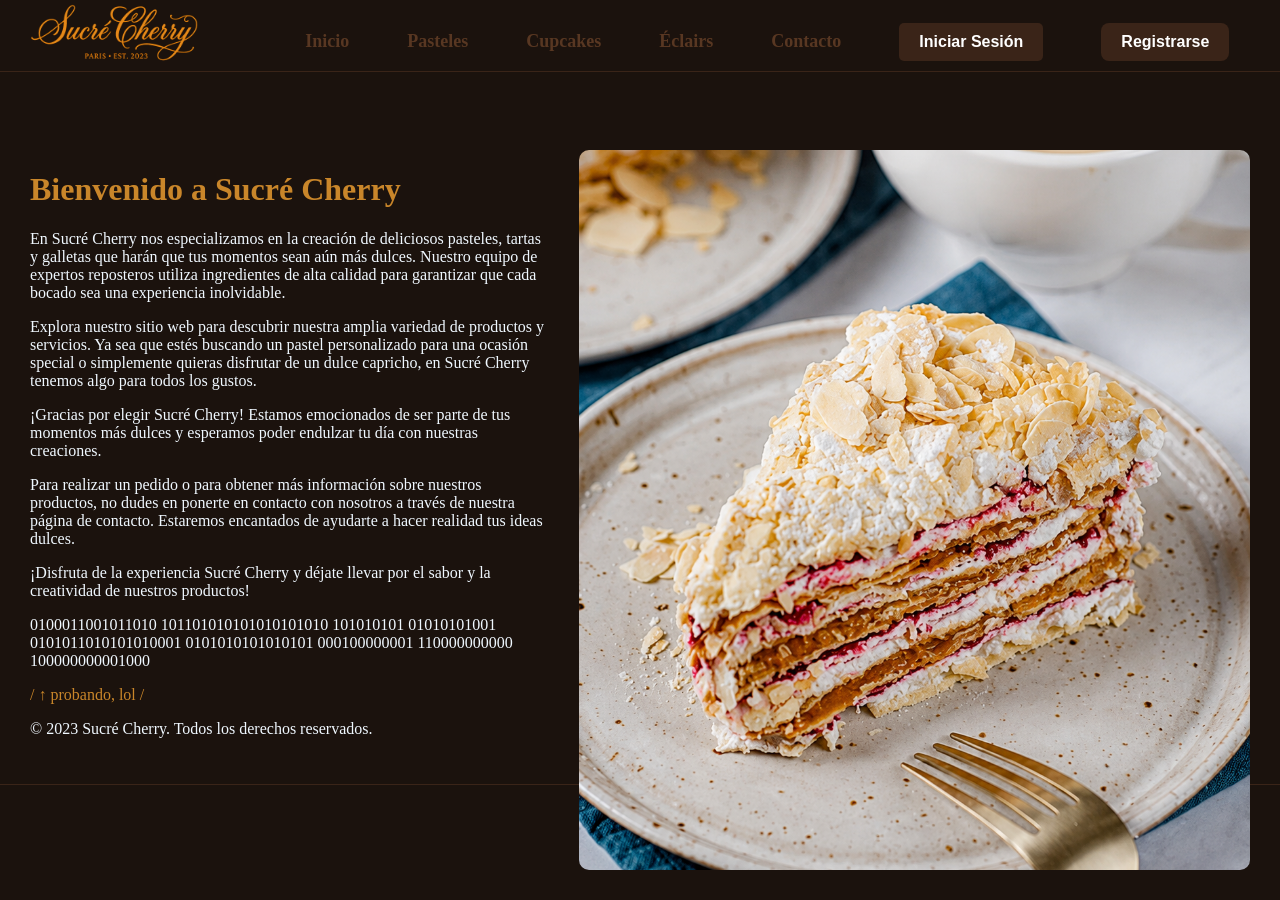
<file: index.html>
<!DOCTYPE html>
<html lang="en">
<head>
    <meta charset="UTF-8">
    <meta name="viewport" content="width=device-width, initial-scale=1.0">
    <meta name="description" content="Sucré Cherry - Deliciosos pasteles, tartas y galletas para endulzar tus momentos especiales.">
    <title>Sucré Cherry</title>
    <link rel="stylesheet" href="style.css">
    <link rel="preconnect" href="https://fonts.googleapis.com">
    <link rel="preconnect" href="https://fonts.gstatic.com" crossorigin>
    <link href="https://fonts.googleapis.com/css2?family=Edu+VIC+WA+NT+Hand:wght@400..700&family=Lora:ital,wght@0,400..700;1,400..700&display=swap" rel="stylesheet">
    <!-- Google tag (gtag.js) -->
<script async src="https://www.googletagmanager.com/gtag/js?id=G-GK79H38R1W"></script>
<script>
  window.dataLayer = window.dataLayer || [];
  function gtag(){dataLayer.push(arguments);}
  gtag('js', new Date());

  gtag('config', 'G-GK79H38R1W');
</script>
</head>
<body class="body">
    <header class="header">
        <div class="logo">
            <img src="logo.png" alt="Logo">
        </div>
        <nav class="nav">
            <ul>
                <li><a href="index.html">Inicio</a></li>
                <li><a href="pasteles.html">Pasteles</a></li>
                <li><a href="Cupcakes.html">Cupcakes</a></li>
                <li><a href="eclairs.html">Éclairs</a></li>
                <li><a href="contacto.html">Contacto</a></li>
                <li><a class="login-button" href="iniciar-sesion.html">Iniciar Sesión</a></li>
                <li><a class="button" href="registrarse.html">Registrarse</a></li>
            </ul>
        </nav>
    </header>
    <main class="main">  
        <div class="banner">   
            <img src="banner.png" alt="pastel">
        </div>
        <h1 class="title">Bienvenido a Sucré Cherry</h1>
        <p>En Sucré Cherry nos especializamos en la creación de deliciosos pasteles, tartas y galletas que harán que tus momentos sean aún más dulces. Nuestro equipo de expertos reposteros utiliza ingredientes de alta calidad para garantizar que cada bocado sea una experiencia inolvidable.</p>
        <p>Explora nuestro sitio web para descubrir nuestra amplia variedad de productos y servicios. Ya sea que estés buscando un pastel personalizado para una ocasión special o simplemente quieras disfrutar de un dulce capricho, en Sucré Cherry tenemos algo para todos los gustos.</p>
        <p>¡Gracias por elegir Sucré Cherry! Estamos emocionados de ser parte de tus momentos más dulces y esperamos poder endulzar tu día con nuestras creaciones.</p>
        <p>Para realizar un pedido o para obtener más información sobre nuestros productos, no dudes en ponerte en contacto con nosotros a través de nuestra página de contacto. Estaremos encantados de ayudarte a hacer realidad tus ideas dulces.</p>
        <p>¡Disfruta de la experiencia Sucré Cherry y déjate llevar por el sabor y la creatividad de nuestros productos!</p>
        <p>0100011001011010
            101101010101010101010
            101010101
            01010101001
            0101011010101010001
            0101010101010101
            000100000001
            110000000000
            100000000001000
            </p> / ↑ probando, lol /
    </main>
        <footer class="footer">
            <p>&copy; 2023 Sucré Cherry. Todos los derechos reservados.</p>
        </footer>
</body>
</html>
</file>
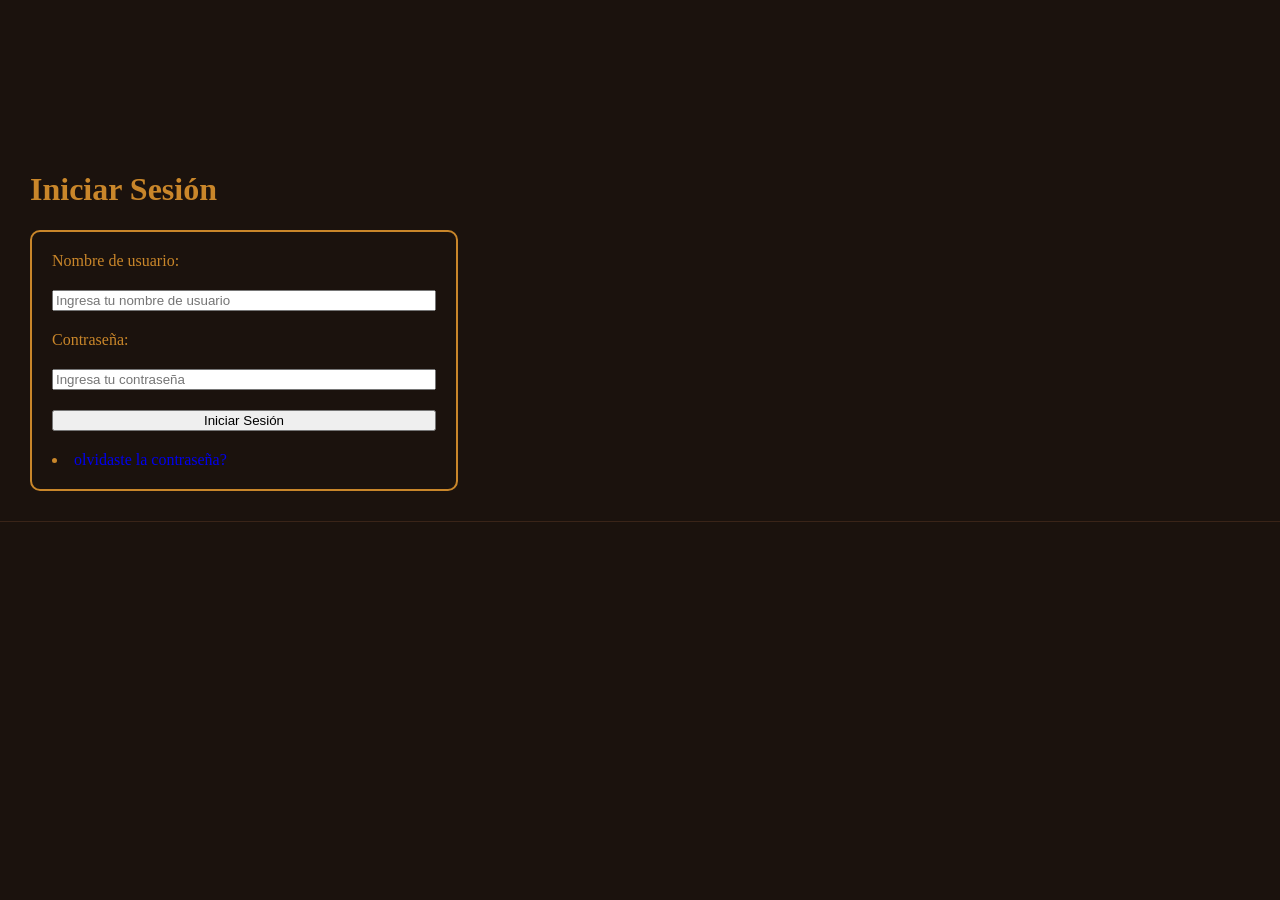
<file: iniciar-sesion.html>
<!DOCTYPE html>
<html lang="en">
<head>
    <meta charset="UTF-8">
    <meta name="viewport" content="width=device-width, initial-scale=1.0">
    <title>inicio de sesion</title>

    <link rel="stylesheet" href="style.css">
</head>
    <style>
        form{
            display: flex;
            flex-direction: column;
            width: 30vw;
            gap: 20px;
            border-width: 2px;
            border-style: solid;
            border-image: none;
            padding: 20px;
            border-radius: 10px;
        }

    </style>
<body>
    <main>
        <h1>Iniciar Sesión</h1>
        <form action="procesar_sesion" method="POST">
            <label for="username">Nombre de usuario:</label>
            <input type="name" id="username" name="username" required placeholder="Ingresa tu nombre de usuario">

            <label for="password">Contraseña:</label>
            <input type="password" id="password" name="password" required placeholder="Ingresa tu contraseña">


            <input type="submit" value="Iniciar Sesión">
            
            <li><a href="recuperacion.html">olvidaste la contraseña?</a></li>
        </form>
    </main>
</body>
</html>
</file>
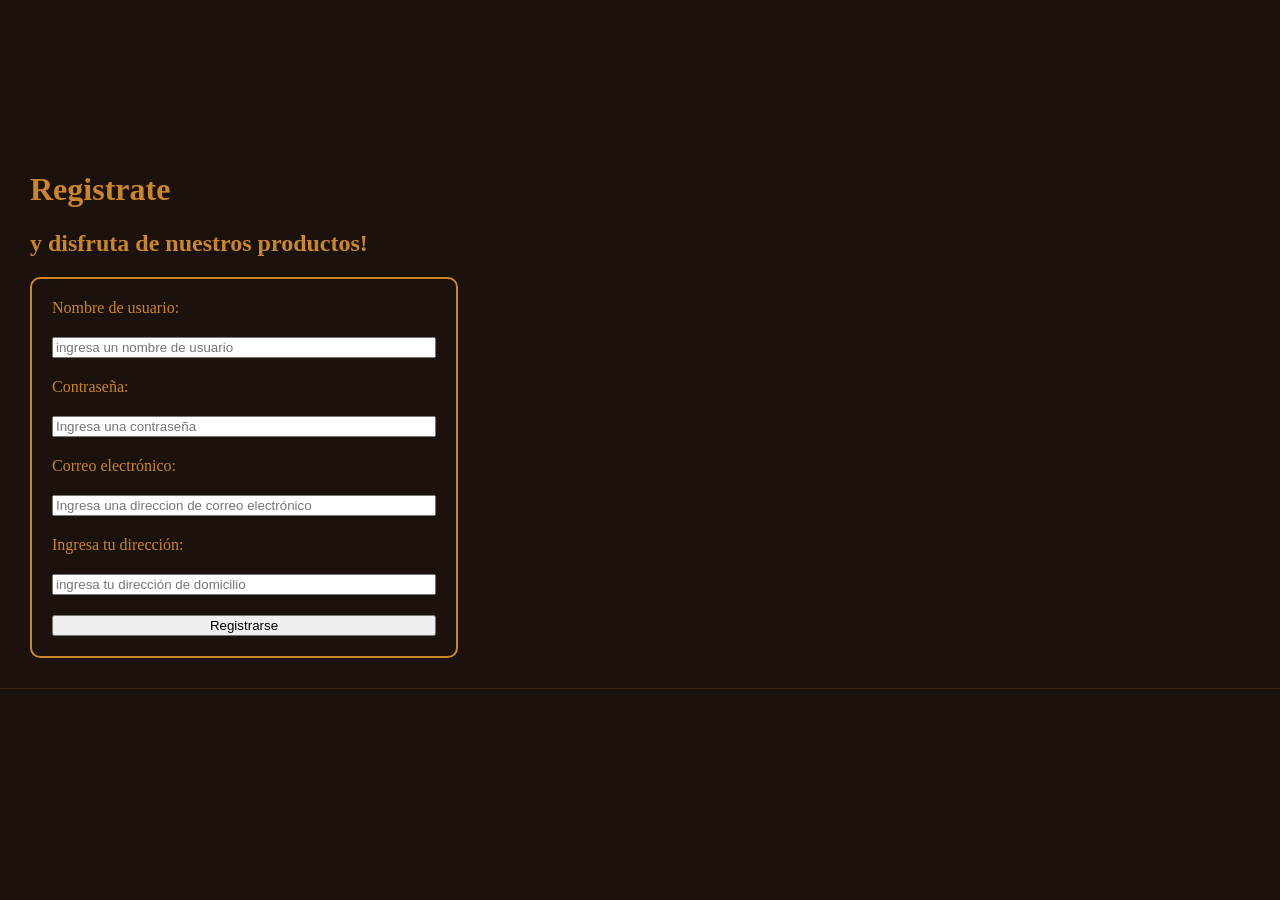
<file: registrarse.html>
<!DOCTYPE html>
<html lang="en">
<head>
    <meta charset="UTF-8">
    <meta name="viewport" content="width=device-width, initial-scale=1.0">
    <title>Registrarse</title>

    <link rel="stylesheet" href="style.css">
</head>
    <style>
        body{
            justify-content: flex-start;
        }
        form{
            display: flex;
            flex-direction: column;
            width: 30vw;
            gap: 20px;
            border-width: 2px;
            border-style: solid;
            border-image: none;
            padding: 20px;
            border-radius: 10px;
        }
        
    </style>
<body>
    <main>
        <h1>Registrate</h1>
            <h2> y disfruta de nuestros productos!</h2>

        <form action="procesar_registro.php" method="POST">
            <label for="username">Nombre de usuario:</label>
            <input  id="username" name="username" required placeholder="ingresa un nombre de usuario">

            <label for="password">Contraseña:</label>
            <input type="password" id="password" name="password" required placeholder="Ingresa una contraseña">

            <label for="email">Correo electrónico:</label>
            <input type="email" id="email" name="email" required placeholder="Ingresa una direccion de correo electrónico">

            <label for="direcion">Ingresa tu dirección:</label>
            <input type="direction" id="direction" name="direction" required placeholder="ingresa tu dirección de domicilio">

            <input type="submit" value="Registrarse">
        </form>
</body>
</html>
</file>
<file: style.css>
body{
    margin: 0;
    padding: 30px;
    background-color: #1b120d;
    border-bottom: 1px solid #3a2418;
    color: #c9862a;
}
main{
    padding-top: 120px;
}
header{
    position: fixed;
    top: 12px;
    left: 0;
    width: 100%;
    z-index: 1000;
    box-sizing: border-box;
    justify-content: space-between;
    height: 60px;
    padding: 0px 2%;
    display: flex;
    align-items: center;
    background-color: #1b120d;
    border-bottom: 1px solid #3a2418;
}
header a{
    margin-right: 25px;
    font-weight: 700;
    font-size: 18px;
    color: #583722;
    text-decoration: none;
}
header::before {
    content: "";
    position: absolute;
    bottom: 100%;
    left: 0;
    width: 100%;
    height: 12px;
    background-color: #1b120d;
}
div{
    align-items: center;
}
h1{
    font-family: 'Quicksand', serif;
    color: #c9862a;
}
ul{
    display: flex;
    gap: 33px;
    justify-content: center;
    align-items: center;
    list-style: none;
}
a{
    text-decoration: none;
    display: inline-block;
    border-radius: 5px;
}
a:hover{
    color: #c2802b;
}
.button{
    background: #3a2418;
    color: white;
    text-decoration: none;
    border: none;
    padding: 10px 20px;
    font-size: 1rem;
    border-radius: 8px;
    font-family: 'Quicksand', sans-serif;
}
.button:hover{
    background-color: #c08c47;
    color: white;
}
.button,
.login-button{
    background: #3a2418;
    color: white;
    text-decoration: none;
    border: none;
    padding: 10px 20px;
    font-size: 1rem;    
    font-family: 'Quicksand', sans-serif;
}
p{
    width: 50%;
    color:aliceblue;
    padding: 0px;
}
img{
    width: 100%;
    height: auto;
}
.logo{
    width: 200px;
    height: 100px;
    display: flex;
    align-items: center;
    transform: translateY(-10px) translateX(-10px);
}
.logo img {
    width: 200px;
    height: auto;
}
.banner {
    float: right;
    width: 55%;
    height: 80vh;
    margin-left: 30px;
    margin-bottom: 20px;
}
.banner img {
    width: 100%;
    height: 100%;
    object-fit: cover;
    border-radius: 10px;
}
/* TABLETS */
@media screen and (min-width: 601px) and (max-width: 1024px) {

}

/* TELÉFONOS */
@media screen and (max-width: 600px) {

    body {
        padding: 15px;
    }

    header {
        height: auto;
        padding: 0px 12%;
        min-height: 80px;
        flex-wrap: wrap;
        justify-content: center;
        gap: 10px;
    }

    header ul {
        flex-wrap: wrap;
        gap: 12px;
        padding: 0;
    }

    header a {
        font-size: 14px;
        margin-right: 0;
    }

    main {
        padding-top: 160px;
    }

    .banner {
        float: none;
        width: 100%;
        height: 300px;
        margin: 0 0 25px 0;
    }

    .banner img {
        width: 100%;
        height: 100%;
        object-fit: cover;
    }

    p {
        width: 100%;
    }
}
</file>
